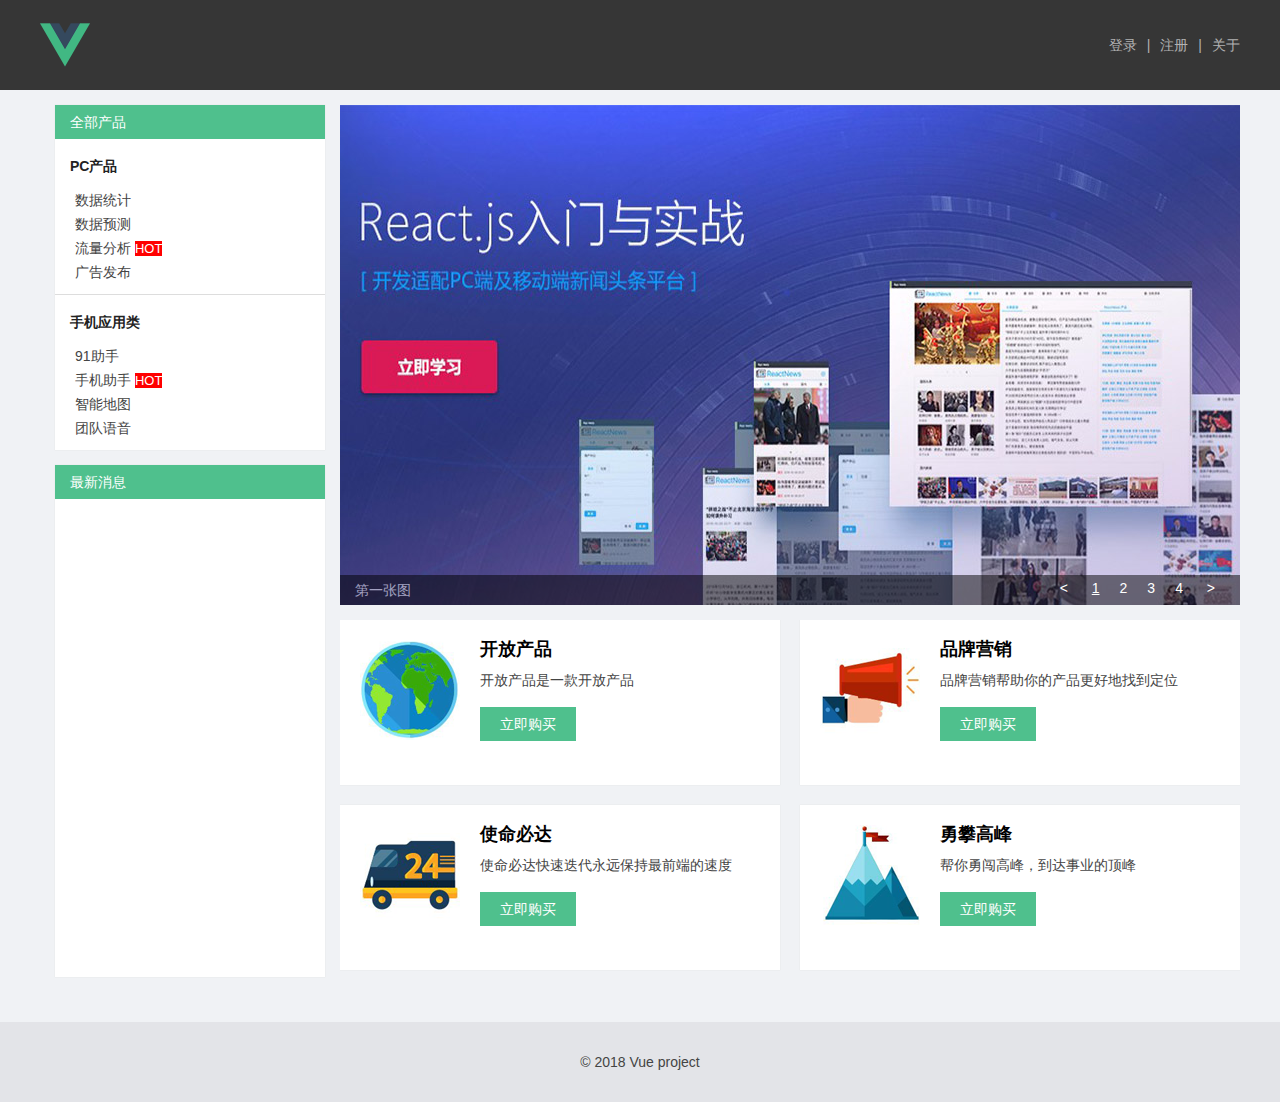
<file: index.html>
<!DOCTYPE html><html><head><meta charset=utf-8><meta name=viewport content="width=device-width,initial-scale=1"><title>my-project</title><link href=./static/css/app.5d9184c0f4e925591e6a01bca41e5dd0.css rel=stylesheet></head><body><div id=app></div><script type=text/javascript src=./static/js/manifest.3ad1d5771e9b13dbdad2.js></script><script type=text/javascript src=./static/js/vendor.984e4e6b22f2964819e2.js></script><script type=text/javascript src=./static/js/app.23ffb6c63c3109be57c4.js></script></body></html>
</file>
